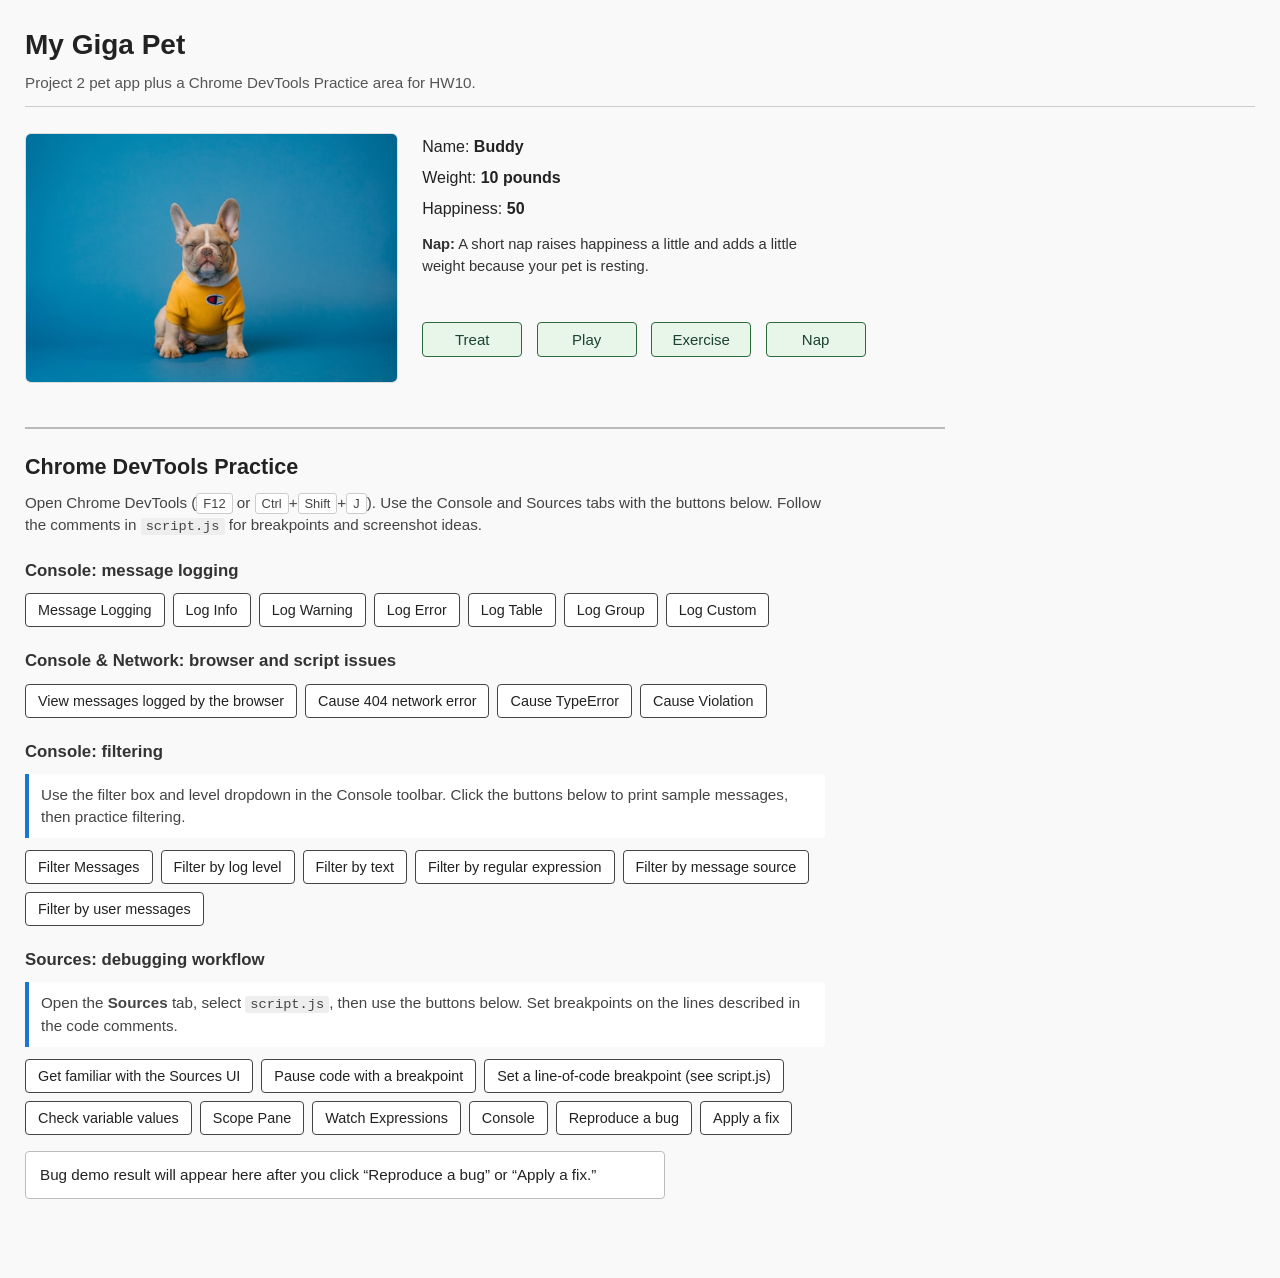
<file: index.html>
<!DOCTYPE html>
<html lang="en">
  <head>
    <meta charset="utf-8" />
    <meta name="viewport" content="width=device-width, initial-scale=1" />
    <title>My Giga Pet - DevTools Practice</title>
    <link rel="stylesheet" href="style.css" />
  </head>
  <body>
    <header>
      <h1>My Giga Pet</h1>
      <p class="subtitle">
        Project 2 pet app plus a Chrome DevTools Practice area for HW10.
      </p>
    </header>

    <main>
      <section class="pet-image-container">
        <img
          class="pet-image"
          src="images/gigapet.png"
          alt="French Bulldog puppy in a yellow hoodie, eyes closed, on a blue background"
        />
      </section>

      <section class="dashboard">
        <div>Name: <strong><span class="name"></span></strong></div>
        <div>Weight: <strong><span class="weight"></span> pounds</strong></div>
        <div>Happiness: <strong><span class="happiness"></span></strong></div>
        <p class="nap-info">
          <strong>Nap:</strong> A short nap raises happiness a little and adds a little
          weight because your pet is resting.
        </p>
        <p id="pet-note" class="pet-note" aria-live="polite"></p>

        <div class="button-container">
          <button type="button" class="treat-button">Treat</button>
          <button type="button" class="play-button">Play</button>
          <button type="button" class="exercise-button">Exercise</button>
          <button type="button" class="nap-button">Nap</button>
        </div>
      </section>

      <section class="devtools-section" aria-labelledby="devtools-heading">
        <h2 id="devtools-heading">Chrome DevTools Practice</h2>
        <p class="devtools-intro">
          Open Chrome DevTools (<kbd>F12</kbd> or <kbd>Ctrl</kbd>+<kbd>Shift</kbd>+<kbd>J</kbd>).
          Use the Console and Sources tabs with the buttons below. Follow the comments in
          <code>script.js</code> for breakpoints and screenshot ideas.
        </p>

        <h3>Console: message logging</h3>
        <div class="devtools-buttons">
          <button type="button" id="message-log-button">Message Logging</button>
          <button type="button" id="info-log-button">Log Info</button>
          <button type="button" id="warning-log-button">Log Warning</button>
          <button type="button" id="error-log-button">Log Error</button>
          <button type="button" id="table-log-button">Log Table</button>
          <button type="button" id="group-log-button">Log Group</button>
          <button type="button" id="custom-log-button">Log Custom</button>
        </div>

        <h3>Console &amp; Network: browser and script issues</h3>
        <div class="devtools-buttons">
          <button type="button" id="browser-message-button">
            View messages logged by the browser
          </button>
          <button type="button" id="network-404-button">Cause 404 network error</button>
          <button type="button" id="type-error-button">Cause TypeError</button>
          <button type="button" id="violation-button">Cause Violation</button>
        </div>

        <h3>Console: filtering</h3>
        <p class="hint">
          Use the filter box and level dropdown in the Console toolbar. Click the buttons
          below to print sample messages, then practice filtering.
        </p>
        <div class="devtools-buttons">
          <button type="button" id="filter-messages-button">Filter Messages</button>
          <button type="button" id="filter-level-button">Filter by log level</button>
          <button type="button" id="filter-text-button">Filter by text</button>
          <button type="button" id="filter-regex-button">Filter by regular expression</button>
          <button type="button" id="filter-source-button">Filter by message source</button>
          <button type="button" id="filter-user-button">Filter by user messages</button>
        </div>

        <h3>Sources: debugging workflow</h3>
        <p class="hint">
          Open the <strong>Sources</strong> tab, select <code>script.js</code>, then use the
          buttons below. Set breakpoints on the lines described in the code comments.
        </p>
        <div class="devtools-buttons">
          <button type="button" id="sources-ui-button">Get familiar with the Sources UI</button>
          <button type="button" id="pause-breakpoint-button">Pause code with a breakpoint</button>
          <button type="button" id="line-breakpoint-button">
            Set a line-of-code breakpoint (see script.js)
          </button>
          <button type="button" id="check-variables-button">Check variable values</button>
          <button type="button" id="scope-pane-button">Scope Pane</button>
          <button type="button" id="watch-expressions-button">Watch Expressions</button>
          <button type="button" id="console-while-paused-button">Console</button>
          <button type="button" id="bug-button">Reproduce a bug</button>
          <button type="button" id="fix-button">Apply a fix</button>
        </div>
        <p id="bug-result" class="bug-result" role="status">
          Bug demo result will appear here after you click &ldquo;Reproduce a bug&rdquo; or
          &ldquo;Apply a fix.&rdquo;
        </p>
      </section>
    </main>

    <script src="https://code.jquery.com/jquery-2.2.1.min.js"></script>
    <script src="script.js"></script>
  </body>
</html>
</file>
<file: style.css>
* {
  box-sizing: border-box;
}

body {
  font-family: "Segoe UI", helvetica, arial, sans-serif;
  margin: 0;
  padding: 25px;
  line-height: 1.45;
  color: #222;
  background: #f9f9f9;
}

main {
  display: block;
}

header {
  border-bottom: 1px solid #ccc;
  padding-bottom: 12px;
  margin-bottom: 16px;
}

h1 {
  font-weight: 700;
  margin: 0 0 6px;
  font-size: 1.75rem;
}

.subtitle {
  margin: 0;
  color: #555;
  font-size: 0.95rem;
}

.pet-image {
  height: 250px;
  max-width: 100%;
  border-radius: 6px;
  border: 1px solid #ddd;
}

.pet-image-container {
  float: left;
  padding: 10px 16px 10px 0;
}

.dashboard {
  float: left;
  padding: 12px 12px 20px 8px;
  min-width: 260px;
}

.dashboard div {
  display: block;
  margin-bottom: 8px;
}

.nap-info {
  max-width: 420px;
  margin: 14px 0 10px;
  font-size: 0.92rem;
  color: #333;
}

.pet-note {
  min-height: 1.3em;
  margin: 10px 0 14px;
  font-weight: 600;
  color: #1a5f2a;
  opacity: 0;
}

.button-container {
  margin-top: 12px;
}

.button-container button {
  width: 100px;
  margin-right: 10px;
  margin-bottom: 8px;
  padding: 8px 0;
  font-size: 15px;
  cursor: pointer;
  border: 1px solid #2d6a3e;
  background: #e8f5e9;
  border-radius: 4px;
  color: #1b4332;
}

.button-container button:hover {
  background: #c8e6c9;
}

.devtools-section {
  clear: both;
  padding: 28px 0 40px;
  max-width: 920px;
}

.devtools-section h2 {
  margin: 0 0 10px;
  padding-top: 22px;
  border-top: 2px solid #bbb;
  font-size: 1.35rem;
}

.devtools-section h3 {
  margin: 22px 0 10px;
  font-size: 1.05rem;
  color: #333;
}

.devtools-intro,
.hint {
  margin: 0 0 12px;
  max-width: 800px;
  font-size: 0.95rem;
  color: #444;
}

.hint {
  margin-top: 4px;
  padding: 10px 12px;
  background: #fff;
  border-left: 4px solid #1976d2;
  border-radius: 0 4px 4px 0;
}

.devtools-intro code,
.hint code {
  font-size: 0.9em;
  background: #eee;
  padding: 1px 5px;
  border-radius: 3px;
}

kbd {
  font-family: inherit;
  font-size: 0.85em;
  padding: 2px 6px;
  border: 1px solid #ccc;
  border-radius: 3px;
  background: #fff;
}

.devtools-buttons {
  display: flex;
  flex-wrap: wrap;
  gap: 8px;
  margin-bottom: 16px;
}

.devtools-buttons button {
  padding: 8px 12px;
  border: 1px solid #444;
  background: #fff;
  cursor: pointer;
  border-radius: 4px;
  font-size: 0.9rem;
  color: #222;
}

.devtools-buttons button:hover {
  background: #e3f2fd;
  border-color: #1976d2;
}

.bug-result {
  min-height: 2.5em;
  padding: 12px 14px;
  border: 1px solid #bdbdbd;
  background: #fff;
  max-width: 640px;
  border-radius: 4px;
  font-size: 0.95rem;
}
</file>
